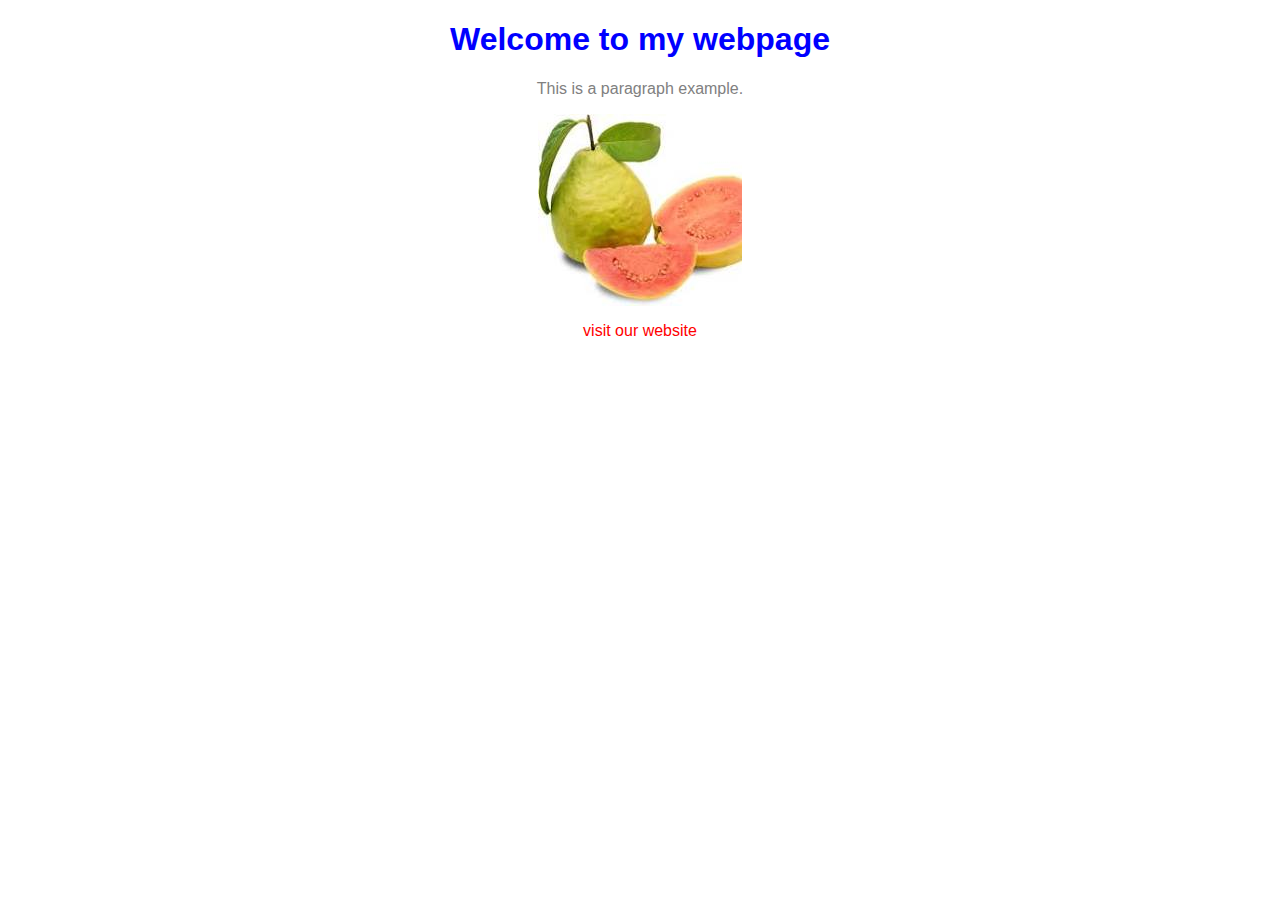
<file: lab01/index.html>
<!-- Exemplo de Código HTML: -->

<!DOCTYPE html>
<html lang="en">
<head>
    <meta charset="UTF-8">
    <meta name="viewport" content="width=device-width, initial-scale=1.0">
    <title>Minha Primeira Página</title>
    <link rel="stylesheet" href="styles.css">
</head>
<body>
    <h1>Welcome to my webpage</h1>
    <p>This is a paragraph example.</p>
    <img src="[data-uri]" alt="Exemplo de Imagem">
    <p>
        <a href="https://www.exemple.com">visit our website</a>
    </p>
</body>
</html>
</file>
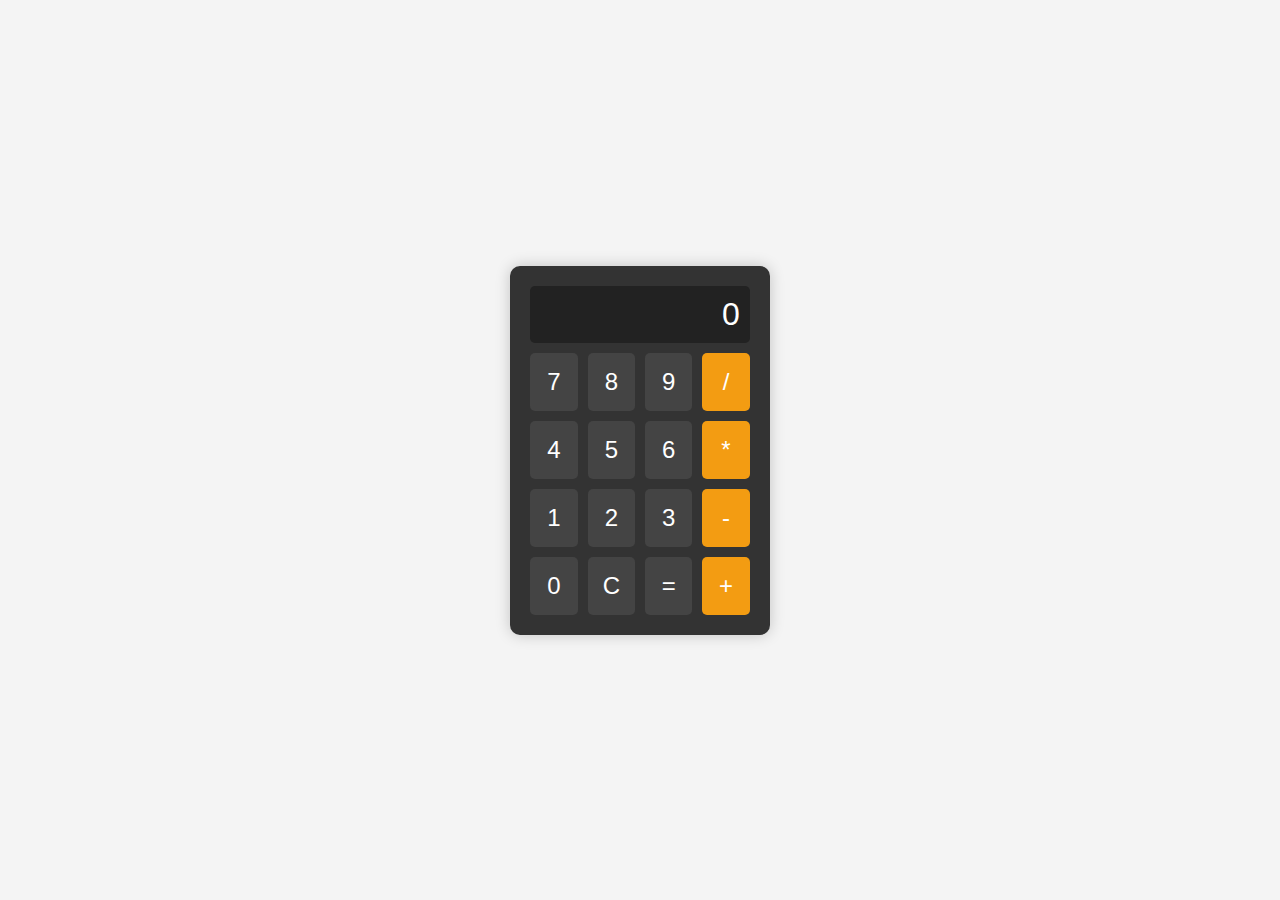
<file: lab16/index.html>
<!DOCTYPE html>
<html lang="en">
<head>
    <meta charset="UTF-8">
    <meta name="viewport" content="width=device-width, initial-scale=1.0">
    <title>Calculadora</title>
    <link rel="stylesheet" href="styles.css">
</head>

<body>
    <div class="calculadora">
        <div id="resultado" class="tela"></div>

        <div class="botoes">
            <button class="btn" onclick="adicionarNumero('7')">7</button>
            <button class="btn" onclick="adicionarNumero('8')">8</button>
            <button class="btn" onclick="adicionarNumero('9')">9</button>

            <button class="btn operador" onclick="adicionarOperador('/')">/</button>


            <button class="btn" onclick="adicionarNumero('4')">4</button>
            <button class="btn" onclick="adicionarNumero('5')">5</button>
            <button class="btn" onclick="adicionarNumero('6')">6</button>

            <button class="btn operador" onclick="adicionarOperador('*')">*</button>

            <button class="btn" onclick="adicionarNumero('1')">1</button>
            <button class="btn" onclick="adicionarNumero('2')">2</button>
            <button class="btn" onclick="adicionarNumero('3')">3</button>

            <button class="btn operador" onclick="adicionarOperador('-')">-</button>

            <button class="btn" onclick="adicionarNumero('0')">0</button>
            <button class="btn" onclick="limpar()">C</button>
            <button class="btn" onclick="calcular()">=</button>
            <button class="btn operador" onclick="adicionarOperador('+')">+</button>
        </div>
    </div>

    <script src="script.js"></script>
</body>
</html>
</file>
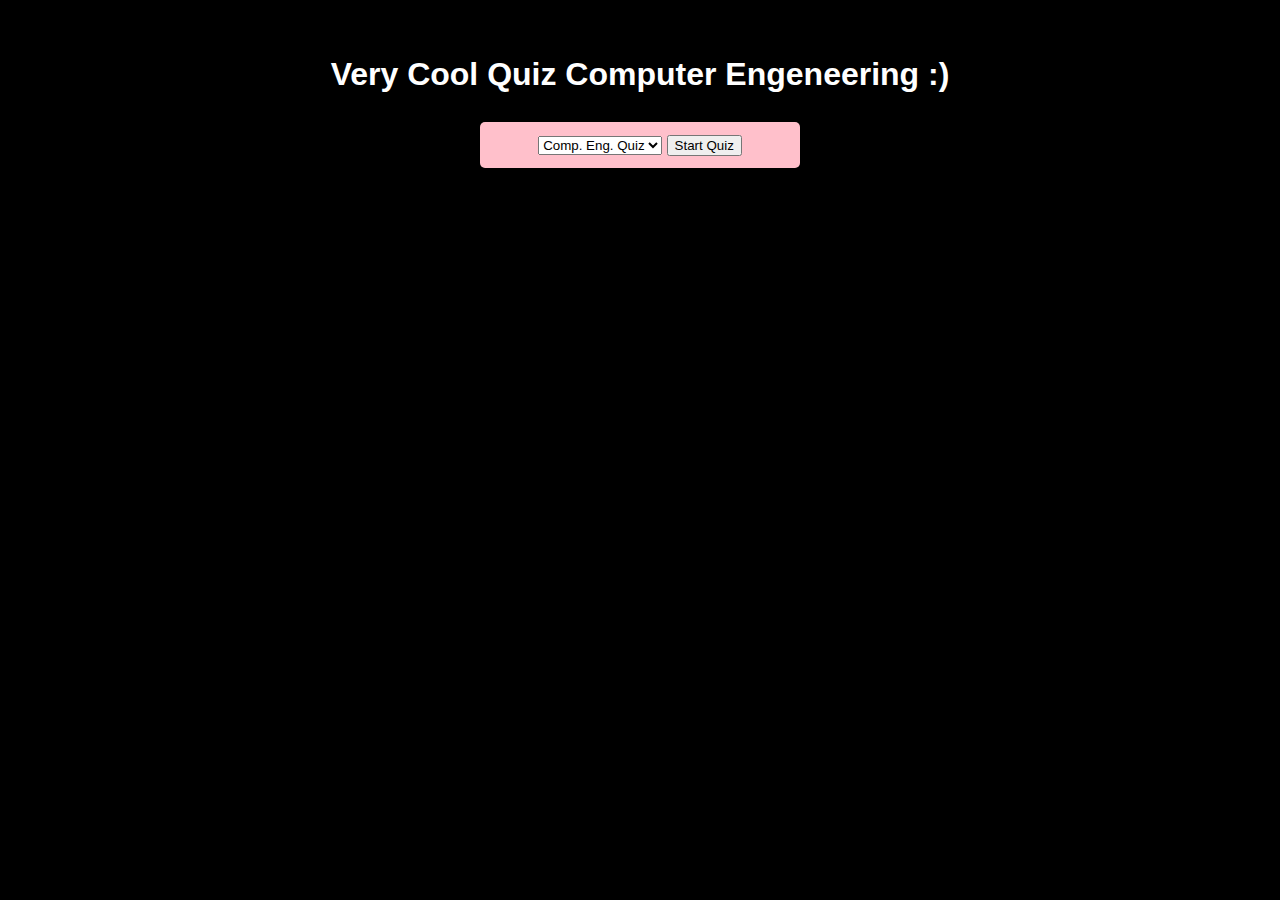
<file: lab32/index.html>
<!DOCTYPE html>
<html lang="en">
<head>
    <meta charset="UTF-8">
    <meta name="viewport" content="width=device-width, initial-scale=1.0">
    <title>Simple Quiz</title>
    <link rel="stylesheet" href="styles.css">
</head>
<body>
    <div id="quiz-container">
        <h1>Very Cool Quiz Computer Engeneering :)</h1>
        <div id="question-container" name="question-container"> <!-- Container onde as perguntas serão carregadas -->
            <!-- Perguntas serão inseridas aqui pelo JavaScript -->
        </div>
    </div>
    <script src="script.js"></script>
</body>
</html>
</file>
<file: lab01/styles.css>
/* Exemplo de Código CSS: */

body {
    font-family: Arial, sans-serif;
}

h1 {
    color: blue;
    text-align: center;
}

p {
    font-size: 16px;
    color: gray;
}

img {
    display: block;
    margin: 0 auto;
}

a {
    color: red;
    text-decoration: none;
    text-align: center;
}
p {
    text-align: center;
}
</file>
<file: lab16/styles.css>
body {
    font-family: Arial, sans-serif;
    display: flex;
    justify-content: center;
    align-items: center;
    height: 100vh;
    background-color: #f4f4f4;
    margin: 0;
}

.calculadora {
    background-color: #333;
    padding: 20px;
    border-radius: 10px;
    box-shadow: 0px 0px 15px rgba(0, 0, 0, 0.2);
}

.tela {
    background-color: #222;
    color: #fff;
    font-size: 2em;
    padding: 10px;
    text-align: right;
    border-radius: 5px;
    margin-bottom: 10px;
}

.botoes {
    display: grid;
    grid-template-columns: repeat(4, 1fr);
    gap: 10px;
}

.btn {
    background-color: #444;
    color: #fff;
    font-size: 1.5em;
    padding: 15px;
    border: none;
    border-radius: 5px;
    cursor: pointer;
    transition: background-color 0.3s;
}

.btn:hover {
    background-color: #555;
}

.operador {
    background-color: #f39c12;
}

.operador:hover {
    background-color: #e67e22;
}
</file>
<file: lab32/styles.css>
body {
    font-family: Arial, sans-serif;
    padding: 20px;
    line-height: 1.6;
    background-color: black;
    color: white;
}

h1 {
    text-align: center;
}

#question-container div {
    margin-bottom: 20px;
    margin-left: auto;
    margin-right: auto;
    width: 800px;
}

#result div {
    background-color: white;
    color: black;
    text-align: center;
    margin: auto;
    padding: 10px;
}

label {
    display: block;
    /* Faz cada resposta aparecer em uma nova linha */
}

button {
    margin: auto;
}

.fade {
    transition: opacity 0.5s ease;
    opacity: 0;
}

.fade-in {
    opacity: 1;
}

.bold {
    font-weight: 800;
    color: red;
}
.timer {
    text-align: center;
}
input {
    text-align: left;
}
</file>
